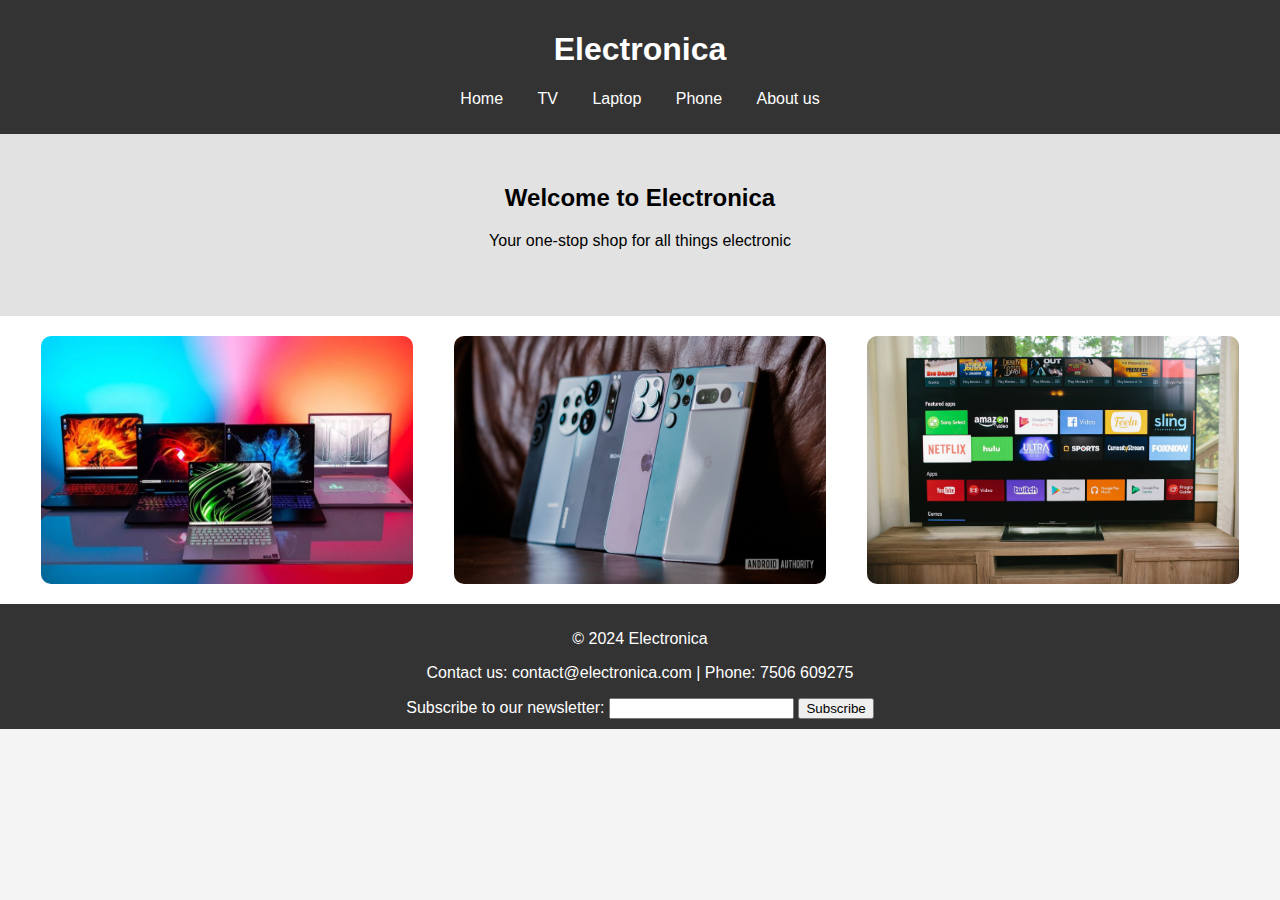
<file: index.html>
<!DOCTYPE html>
<html lang="en">
<head>
    <meta charset="UTF-8">
    <meta name="viewport" content="width=device-width, initial-scale=1.0">
    <link rel="stylesheet" href="style.css">
    <title>Electronica - Home</title>
    
</head>
<body>
    <header>
        <div class="nA">
            <h1>Electronica</h1>
        </div>
        <nav>
            <ul>
                <li><a href="index.html">Home</a></li>
                <li><a href="TV.html">TV</a></li>
                <li><a href="Laptop.html">Laptop</a></li>
                <li><a href="Phone.html">Phone</a></li>
                <li><a href="About.html">About us</a></li>
            </ul>
        </nav>
    </header>
    <main>
        <section class="hero">
            <h2>Welcome to Electronica</h2>
            <p>Your one-stop shop for all things electronic</p>
        </section>
        <section class="gallery">
            <img src="Laptop1.jpg" alt="Product 1">
            <img src="Phone1.jpg" alt="Product 2">
            <img src="TV2.jpg" alt="Product 3">
        </section>
    </main>
    <div class="footer">
        <footer>
            <p>© 2024 Electronica</p>
            <div class="contact-details">
                <p>Contact us: contact@electronica.com | Phone: 7506 609275</p>
                <form>
                    <label for="email">Subscribe to our newsletter:</label>
                    <input type="email" id="email" name="email" required>
                    <input type="submit" value="Subscribe">
                </form>
            </div>
        </footer>
</body>
</html>
</file>
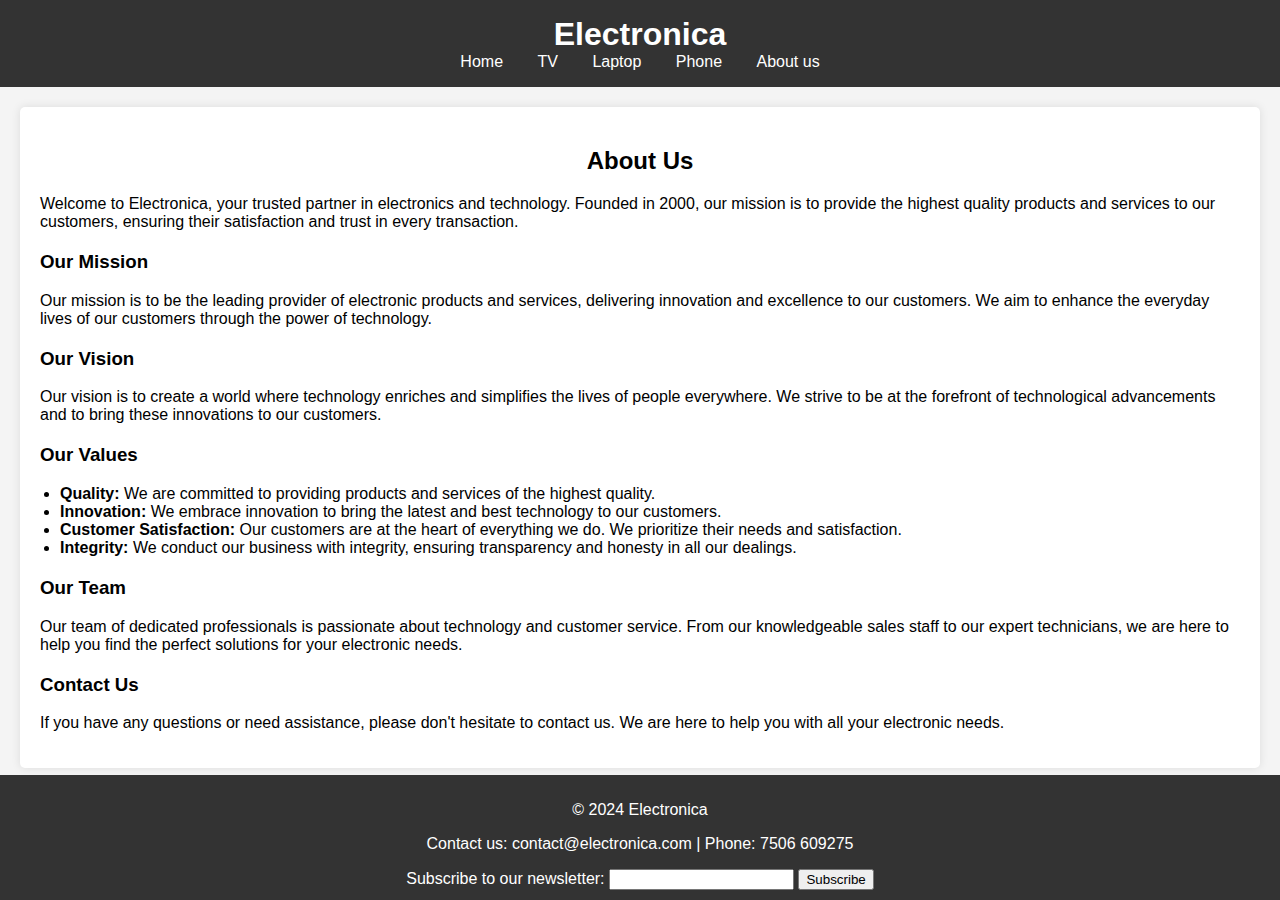
<file: About.html>
<!DOCTYPE html>
<html lang="en">
<head>
    <meta charset="UTF-8">
    <meta name="viewport" content="width=device-width, initial-scale=1.0">
    <title>Electronica - About Us</title>
    <link rel="stylesheet" href="styles8.css">
</head>
<body>
    <div class="navbar">
        <h1>Electronica</h1>
        <nav>
            <a href="index.html">Home</a>
            <a href="TV.html">TV</a>
            <a href="Laptop.html">Laptop</a>
            <a href="Phone.html">Phone</a>
            <a href="About.html">About us</a>
        </nav>
    </div>
    <main>
        <section class="about">
            <h2>About Us</h2>
            <p>Welcome to Electronica, your trusted partner in electronics and technology. Founded in 2000, our mission is to provide the highest quality products and services to our customers, ensuring their satisfaction and trust in every transaction.</p>
            <h3>Our Mission</h3>
            <p>Our mission is to be the leading provider of electronic products and services, delivering innovation and excellence to our customers. We aim to enhance the everyday lives of our customers through the power of technology.</p>
            <h3>Our Vision</h3>
            <p>Our vision is to create a world where technology enriches and simplifies the lives of people everywhere. We strive to be at the forefront of technological advancements and to bring these innovations to our customers.</p>
            <h3>Our Values</h3>
            <ul>
                <li><strong>Quality:</strong> We are committed to providing products and services of the highest quality.</li>
                <li><strong>Innovation:</strong> We embrace innovation to bring the latest and best technology to our customers.</li>
                <li><strong>Customer Satisfaction:</strong> Our customers are at the heart of everything we do. We prioritize their needs and satisfaction.</li>
                <li><strong>Integrity:</strong> We conduct our business with integrity, ensuring transparency and honesty in all our dealings.</li>
            </ul>
            <h3>Our Team</h3>
            <p>Our team of dedicated professionals is passionate about technology and customer service. From our knowledgeable sales staff to our expert technicians, we are here to help you find the perfect solutions for your electronic needs.</p>
            <h3>Contact Us</h3>
            <p>If you have any questions or need assistance, please don't hesitate to contact us</a>. We are here to help you with all your electronic needs.</p>
        </section>
    </main>
    <div class="footer">
        <footer>
            <p>© 2024 Electronica</p>
            <div class="contact-details">
                <p>Contact us: contact@electronica.com | Phone: 7506 609275</p>
                <form>
                    <label for="email">Subscribe to our newsletter:</label>
                    <input type="email" id="email" name="email" required>
                    <input type="submit" value="Subscribe">
                </form>
            </div>
        </footer>
</body>
</html>
</file>
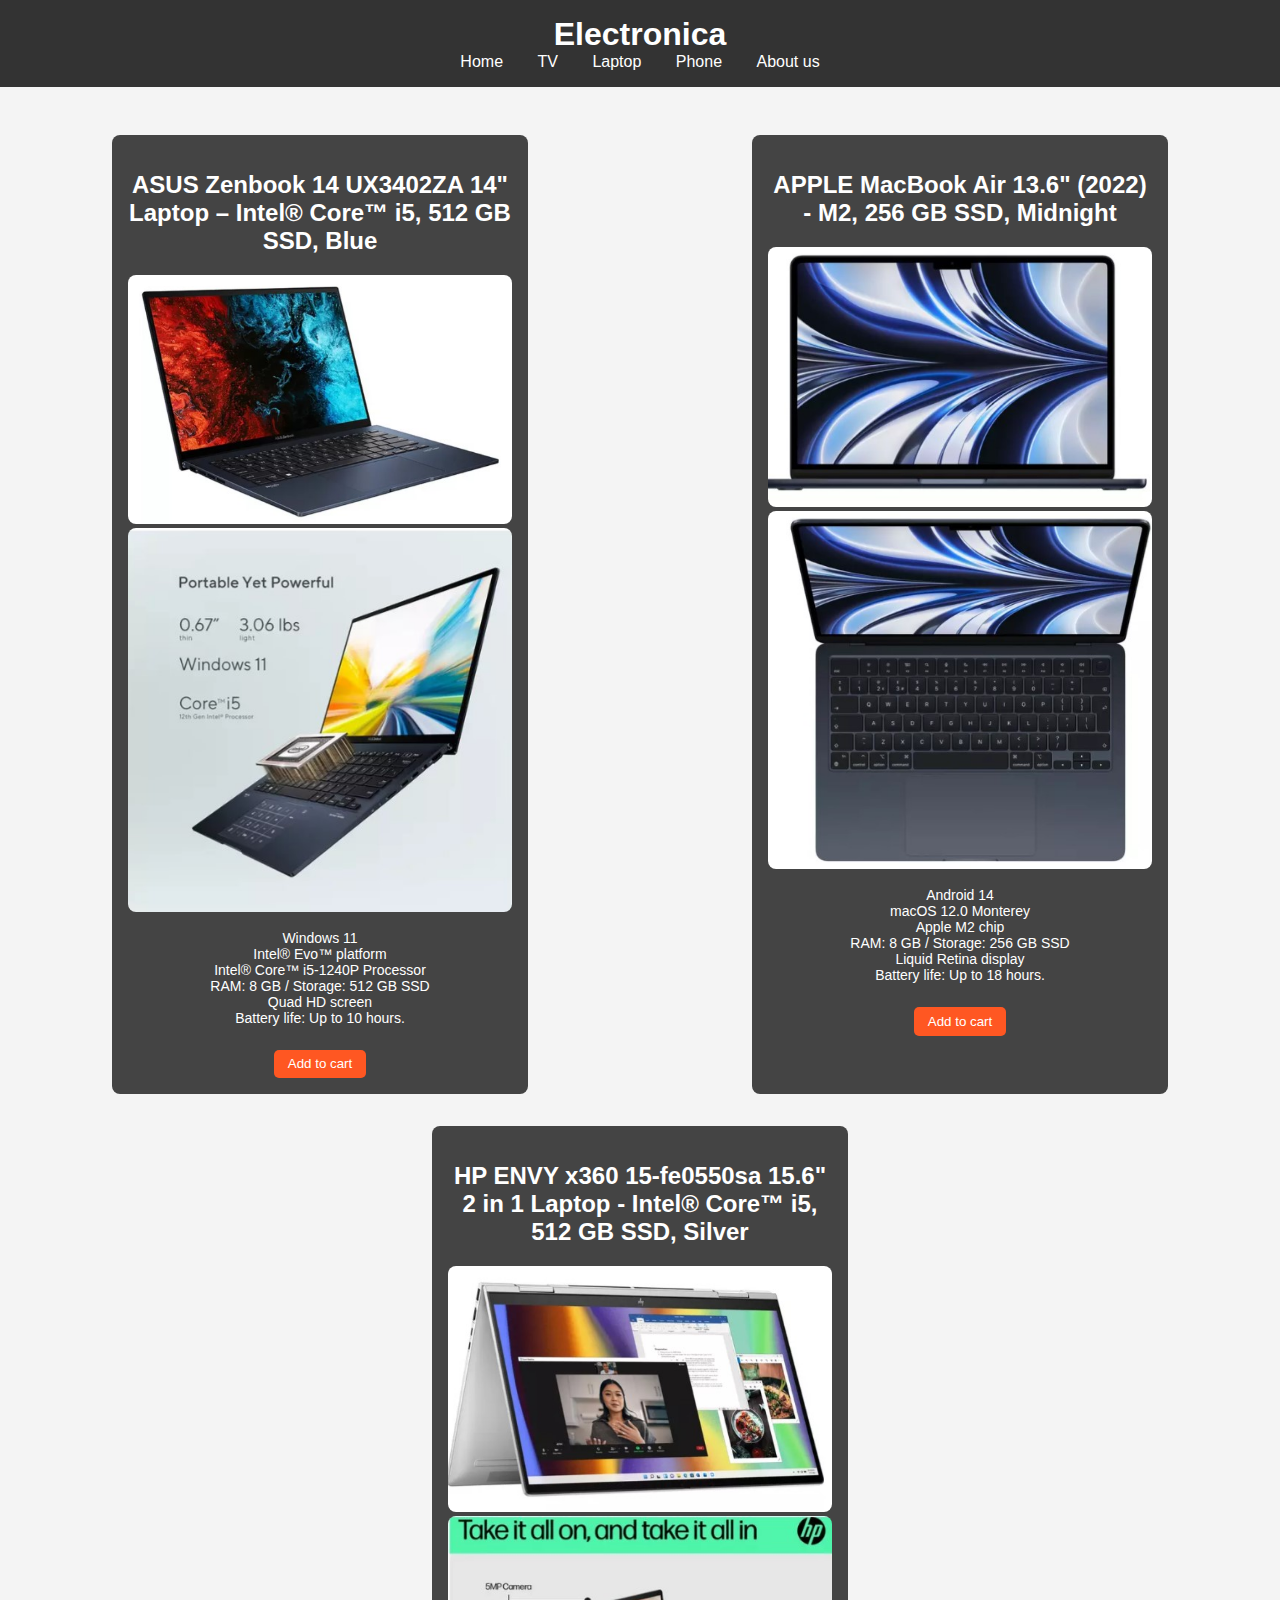
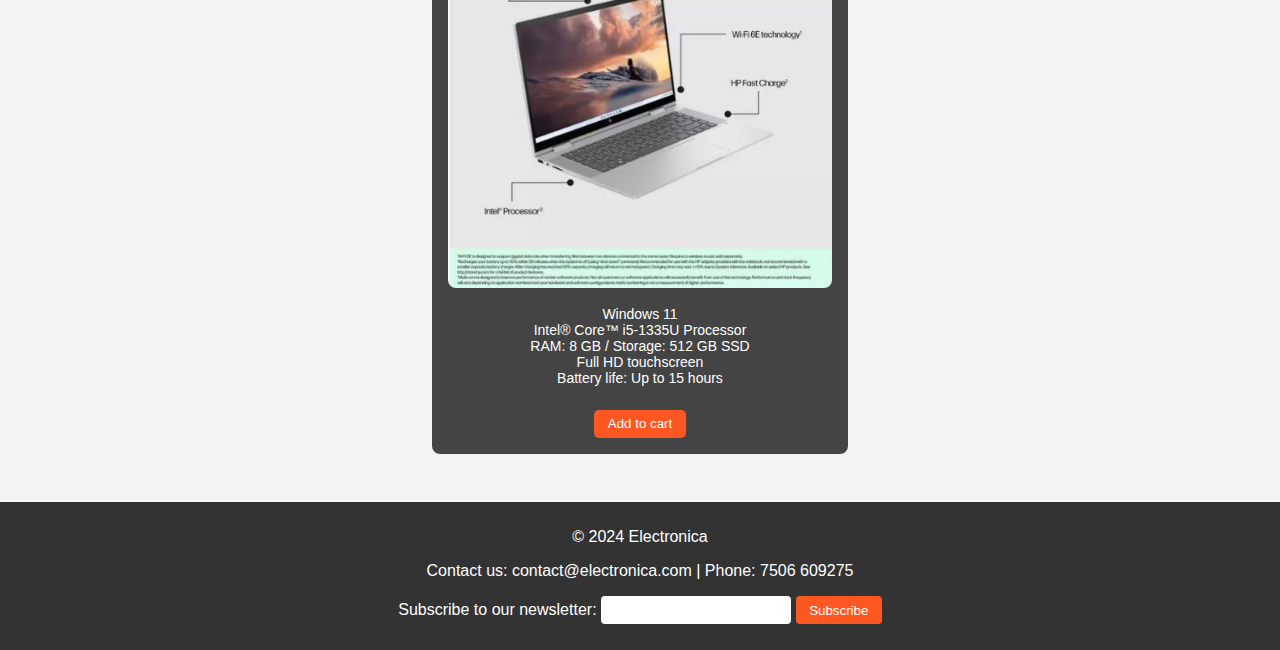
<file: Laptop.html>
<!DOCTYPE html>
<html lang="en">
<head>
    <meta charset="UTF-8">
    <meta name="viewport" content="width=device-width, initial-scale=1.0">
    <link rel="stylesheet" href="style3.css">
    <title>Electronica | Home</title>
</head>
<body>
    <div class="navbar">
        <h1>Electronica</h1>
        <nav>
            <a href="index.html">Home</a>
            <a href="TV.html">TV</a>
            <a href="Laptop.html">Laptop</a>
            <a href="Phone.html">Phone</a>
            <a href="About.html">About us</a>
        </nav>
    </div>
    
    <div class="content">
        <div class="section TV">
            <h2>ASUS Zenbook 14 UX3402ZA 14" Laptop – Intel® Core™ i5, 512 GB SSD, Blue</h2>
            <img src="Laptops22.jpg" alt="TV">
            <img src="Laptops23.jpg" alt="Laptop">
            <p>Windows 11
                <br>Intel® Evo™ platform
                <br>Intel® Core™ i5-1240P Processor
                <br>RAM: 8 GB / Storage: 512 GB SSD
                <br>Quad HD screen
                <br>Battery life: Up to 10 hours.</p>
            <button ondblclick="myalert()">Add to cart</button>
        </div>
        
        <div class="section TV">
            <h2>APPLE MacBook Air 13.6" (2022) - M2, 256 GB SSD, Midnight</h2>
            <img src="Laptops.jpg" alt="Laptop">
            <img src="Laptopss.jpg" alt="Laptopss">
            <p>Android 14
                <br>macOS 12.0 Monterey
                <br>Apple M2 chip
                <br>RAM: 8 GB / Storage: 256 GB SSD
                <br>Liquid Retina display
                <br>Battery life: Up to 18 hours.</p>
            <button ondblclick="myalert()">Add to cart</button>
        </div>
        
        <div class="section TV">
            <h2>HP ENVY x360 15-fe0550sa 15.6" 2 in 1 Laptop - Intel® Core™ i5, 512 GB SSD, Silver</h2>
            <img src="Laptops24.jpg" alt="Phone">
            <img src="Laptops25.jpg">
            <p>Windows 11
                <br>Intel® Core™ i5-1335U Processor
                <br>RAM: 8 GB / Storage: 512 GB SSD
                <br>Full HD touchscreen
                <br>Battery life: Up to 15 hours</p>
            <button ondblclick="myalert()">Add to cart</button>
        </div>
    </div>

    <script>
        function myalert() {
            alert("Item has been added to cart");
        }
    </script>

    <div class="footer">
        <footer>
            <p>© 2024 Electronica</p>
            <div class="contact-details">
                <p>Contact us: contact@electronica.com | Phone: 7506 609275</p>
                <form>
                    <label for="email">Subscribe to our newsletter:</label>
                    <input type="email" id="email" name="email" required>
                    <input type="submit" value="Subscribe">
                </form>
            </div>
        </footer>
    </div>
</body>
</html>
</file>
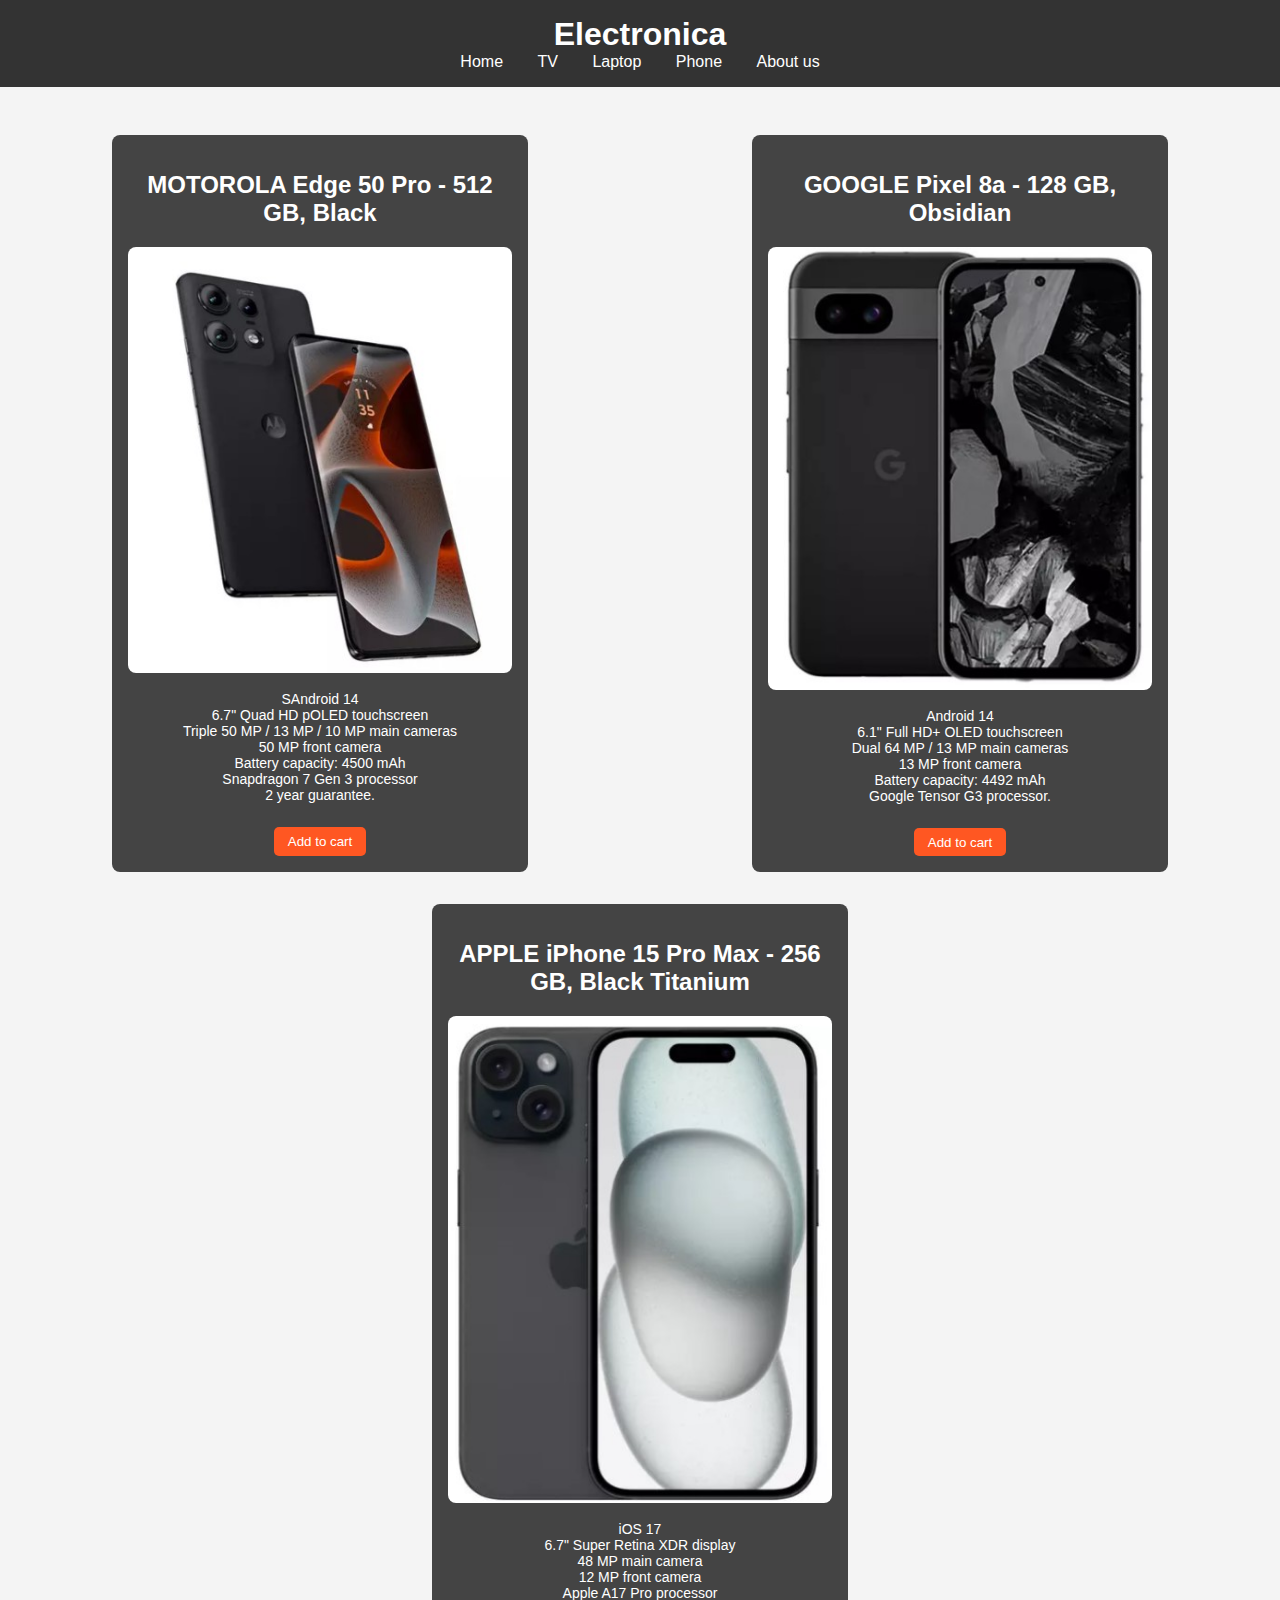
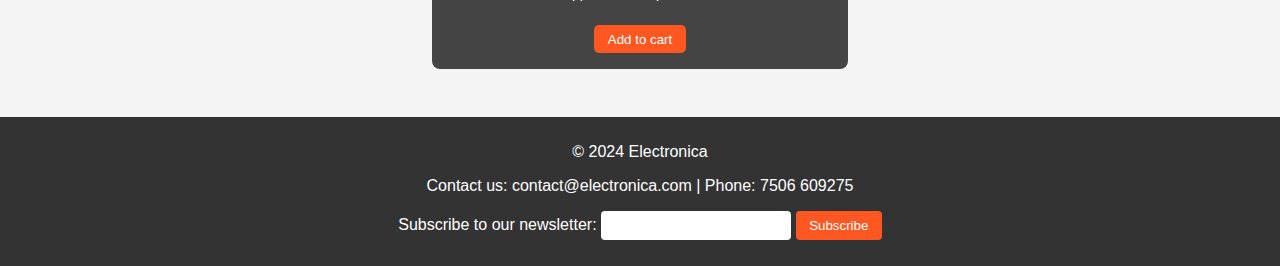
<file: Phone.html>
<!DOCTYPE html>
<html lang="en">
<head>
    <meta charset="UTF-8">
    <meta name="viewport" content="width=device-width, initial-scale=1.0">
    <link rel="stylesheet" href="style3.css">
    <title>Electronica | Home</title>
</head>
<body>
    <div class="navbar">
        <h1>Electronica</h1>
        <nav>
            <a href="index.html">Home</a>
            <a href="TV.html">TV</a>
            <a href="Laptop.html">Laptop</a>
            <a href="Phone.html">Phone</a>
            <a href="About.html">About us</a>
        </nav>
    </div>
    
    <div class="content">
        <div class="section TV">
            <h2>MOTOROLA Edge 50 Pro - 512 GB, Black</h2>
            <img src="PHo.jpg" alt="TV">
            <p>SAndroid 14
                <br>6.7" Quad HD pOLED touchscreen
                <br>Triple 50 MP / 13 MP / 10 MP main cameras
                <br>50 MP front camera
                <br>Battery capacity: 4500 mAh
                <br>Snapdragon 7 Gen 3 processor
                <br>2 year guarantee.</p>
            <button ondblclick="myalert()">Add to cart</button>
        </div>
        
        <div class="section TV">
            <h2>GOOGLE Pixel 8a - 128 GB, Obsidian</h2>
            <img src="Phone2.jpg" alt="Laptop">
            <p>Android 14
                <br>6.1" Full HD+ OLED touchscreen
                <br>Dual 64 MP / 13 MP main cameras
                <br>13 MP front camera
                <br>Battery capacity: 4492 mAh
                <br>Google Tensor G3 processor.</p>
            <button ondblclick="myalert()">Add to cart</button>
        </div>
        
        <div class="section TV">
            <h2>APPLE iPhone 15 Pro Max - 256 GB, Black Titanium</h2>
            <img src="IPHONE.jpg" alt="Phone">
            <p>iOS 17
                <br>6.7" Super Retina XDR display
                <br>48 MP main camera
                <br>12 MP front camera
                <br>Apple A17 Pro processor</p>
            <button ondblclick="myalert()">Add to cart</button>
        </div>
    </div>

    <script>
        function myalert() {
            alert("Item has been added to cart");
        }
    </script>

    <div class="footer">
        <footer>
            <p>© 2024 Electronica</p>
            <div class="contact-details">
                <p>Contact us: contact@electronica.com | Phone: 7506 609275</p>
                <form>
                    <label for="email">Subscribe to our newsletter:</label>
                    <input type="email" id="email" name="email" required>
                    <input type="submit" value="Subscribe">
                </form>
            </div>
        </footer>
    </div>
</body>
</html>
</file>
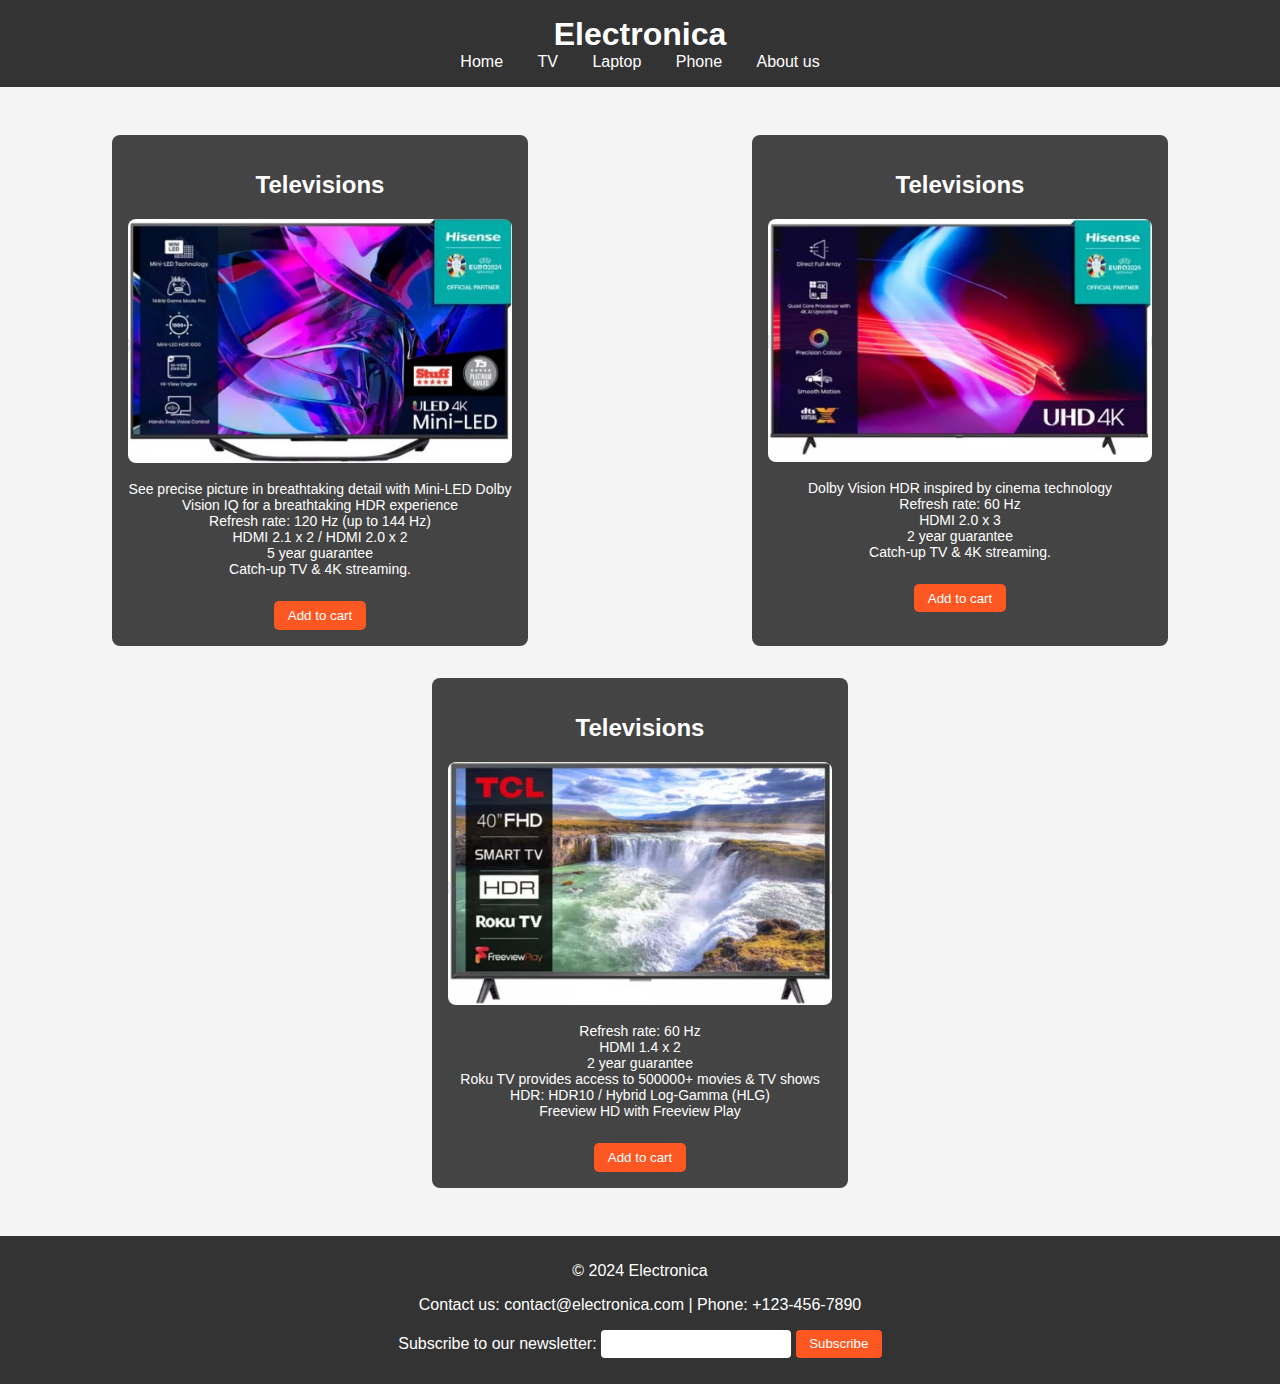
<file: TV.html>
<!DOCTYPE html>
<html lang="en">
<head>
    <meta charset="UTF-8">
    <meta name="viewport" content="width=device-width, initial-scale=1.0">
    <link rel="stylesheet" href="style3.css">
    <title>Electronica | Home</title>
</head>
<body>
    <div class="navbar">
        <h1>Electronica</h1>
        <nav>
            <a href="index.html">Home</a>
            <a href="TV.html">TV</a>
            <a href="Laptop.html">Laptop</a>
            <a href="Phone.html">Phone</a>
            <a href="About.html">About us</a>
        </nav>
    </div>
    
    <div class="content">
        <div class="section TV">
            <h2>Televisions</h2>
            <img src="TVss.jpg" alt="TV">
            <p>See precise picture in breathtaking detail with Mini-LED
                Dolby Vision IQ for a breathtaking HDR experience
                <br>Refresh rate: 120 Hz (up to 144 Hz)
                <br>HDMI 2.1 x 2 / HDMI 2.0 x 2
                <br>5 year guarantee
                <br>Catch-up TV & 4K streaming.</p>
            <button ondblclick="myalert()">Add to cart</button>
        </div>
        
        <div class="section TV">
            <h2>Televisions</h2>
            <img src="Tvs.jpg" alt="Laptop">
            <p>Dolby Vision HDR inspired by cinema technology
                <br>Refresh rate: 60 Hz
                <br>HDMI 2.0 x 3
                <br>2 year guarantee
                <br>Catch-up TV & 4K streaming.</p>
            <button ondblclick="myalert()">Add to cart</button>
        </div>
        
        <div class="section TV">
            <h2>Televisions</h2>
            <img src="MC2.jpg" alt="Phone">
            <p>Refresh rate: 60 Hz
                <br>HDMI 1.4 x 2
                <br>2 year guarantee
                <br>Roku TV provides access to 500000+ movies & TV shows
                <br>HDR: HDR10 / Hybrid Log-Gamma (HLG)
                <br>Freeview HD with Freeview Play</p>
            <button ondblclick="myalert()">Add to cart</button>
        </div>
    </div>

    <script>
        function myalert() {
            alert("Item has been added to cart");
        }
    </script>

    <div class="footer">
        <footer>
            <p>© 2024 Electronica</p>
            <div class="contact-details">
                <p>Contact us: contact@electronica.com | Phone: +123-456-7890</p>
                <form>
                    <label for="email">Subscribe to our newsletter:</label>
                    <input type="email" id="email" name="email" required>
                    <input type="submit" value="Subscribe">
                </form>
            </div>
        </footer>
    </div>
</body>
</html>
</file>
<file: style.css>
body {
            font-family: Arial, sans-serif;
            margin: 0;
            padding: 0;
            background-color: #f4f4f4;
        }

        header {
            background-color: #333;
            color: #fff;
            padding: 10px 0;
            text-align: center;
        }

        header .logo {
            font-size: 1.5em;
        }

        nav ul {
            list-style: none;
            padding: 0;
        }

        nav ul li {
            display: inline;
            margin: 0 15px;
        }

        nav ul li a {
            color: #fff;
            text-decoration: none;
        }

        .hero {
            background-color: #e2e2e2;
            padding: 50px 20px;
            text-align: center;
        }

        .hero h2 {
            margin-top: 0;
        }

        .cta-button {
            display: inline-block;
            padding: 10px 20px;
            color: #fff;
            background-color: #007BFF;
            text-decoration: none;
            border-radius: 5px;
        }

        .gallery {
            display: flex;
            justify-content: space-around;
            padding: 20px;
            background-color: #fff;
        }

        .gallery img {
            width: 30%;
            border-radius: 10px;
        }

        footer {
            background-color: #333;
            color: #fff;
            text-align: center;
            padding: 10px 0;
        }
</file>
<file: styles8.css>
body {
    font-family: Arial, sans-serif;
    margin: 0;
    padding: 0;
    background-color: #f4f4f4;
}

header {
    background-color: #333;
    color: #fff;
    padding: 10px 0;
    text-align: center;
}

.navbar {

    color: #fff;
    padding: 10px 0;
    text-align: center;
    background-color: #333;
    padding: 1em;
}

.navbar h1 {
    margin: 0;
    color: #fff;
}

.navbar nav a {
    margin: 0 15px;
    color: #fff;
    text-decoration: none;
}

.navbar nav a:hover {
    text-decoration: underline;
}


nav ul {
    list-style: none;
    padding: 0;
}

nav ul li {
    display: inline;
    margin: 0 15px;
}

nav ul li a {
    color: #fff;
    text-decoration: none;
}

main {
    padding: 20px;
}

.about {
    background-color: #fff;
    padding: 20px;
    border-radius: 5px;
    box-shadow: 0 0 10px rgba(0, 0, 0, 0.1);
}

.about h2 {
    text-align: center;
}

.about h3 {
    margin-top: 20px;
}

.about ul {
    list-style: disc;
    padding-left: 20px;
}

footer {
    background-color: #333;
    color: #fff;
    text-align: center;
    padding: 10px 0;
    position: absolute;
    bottom: 0;
    width: 100%;
}
</file>
<file: style3.css>
body {
    background-color: rgb(52, 132, 219);
    text-align: center;
    font-family: 'Aharoni', sans-serif;
    color: #fff;
}

.navbar {
    background-color: #333;
    padding: 1em;
}

.navbar h1 {
    margin: 0;
    color: #fff;
}

.navbar nav a {
    margin: 0 15px;
    color: #fff;
    text-decoration: none;
}

.navbar nav a:hover {
    text-decoration: underline;
}

.content {
    display: flex;
    justify-content: space-around;
    flex-wrap: wrap;
    padding: 2em 0;
}

.section {
    background-color: #444;
    border-radius: 8px;
    padding: 1em;
    margin: 1em;
    width: 30%;
}

.section img {
    width: 100%;
    height: auto;
    border-radius: 8px;
}

.section p {
    font-size: 14px;
}

button {
    background-color: #ff5722;
    color: #fff;
    border: none;
    padding: 0.5em 1em;
    margin-top: 10px;
    cursor: pointer;
    border-radius: 5px;
}

button:hover {
    background-color: #e64a19;
}

.footer {
    background-color: #333;
    padding: 1em;
}

.footer p {
    margin: 0;
}

.contact-details {
    margin-top: 1em;
}

.contact-details form {
    margin-top: 1em;
}

.contact-details input[type="email"] {
    padding: 0.5em;
    border-radius: 4px;
    border: none;
}

.contact-details input[type="submit"] {
    padding: 0.5em 1em;
    border-radius: 4px;
    border: none;
    background-color: #ff5722;
    color: #fff;
    cursor: pointer;
}

.contact-details input[type="submit"]:hover {
    background-color: #e64a19;
}

body {
    font-family: Arial, sans-serif;
    margin: 0;
    padding: 0;
    background-color: #f4f4f4;
}

header {
    background-color: #333;
    color: #fff;
    padding: 10px 0;
    text-align: center;
}



nav ul {
    list-style: none;
    padding: 0;
}

nav ul li {
    display: inline;
    margin: 0 15px;
}

nav ul li a {
    color: #fff;
    text-decoration: none;
}

.hero {
    background-color: #1000ee;
    padding: 50px 20px;
    text-align: center;
}

.hero h2 {
    margin-top: 0;
}

.cta-button {
    display: inline-block;
    padding: 10px 20px;
    color: #fff;
    background-color: #007BFF;
    text-decoration: none;
    border-radius: 5px;
}

.gallery {
    display: flex;
    justify-content: space-around;
    padding: 20px;
    background-color: #fff;
}

.gallery img {
    width: 30%;
    border-radius: 10px;
}

footer {
    background-color: #333;
    color: #fff;
    text-align: center;
    padding: 10px 0;
}
</file>
